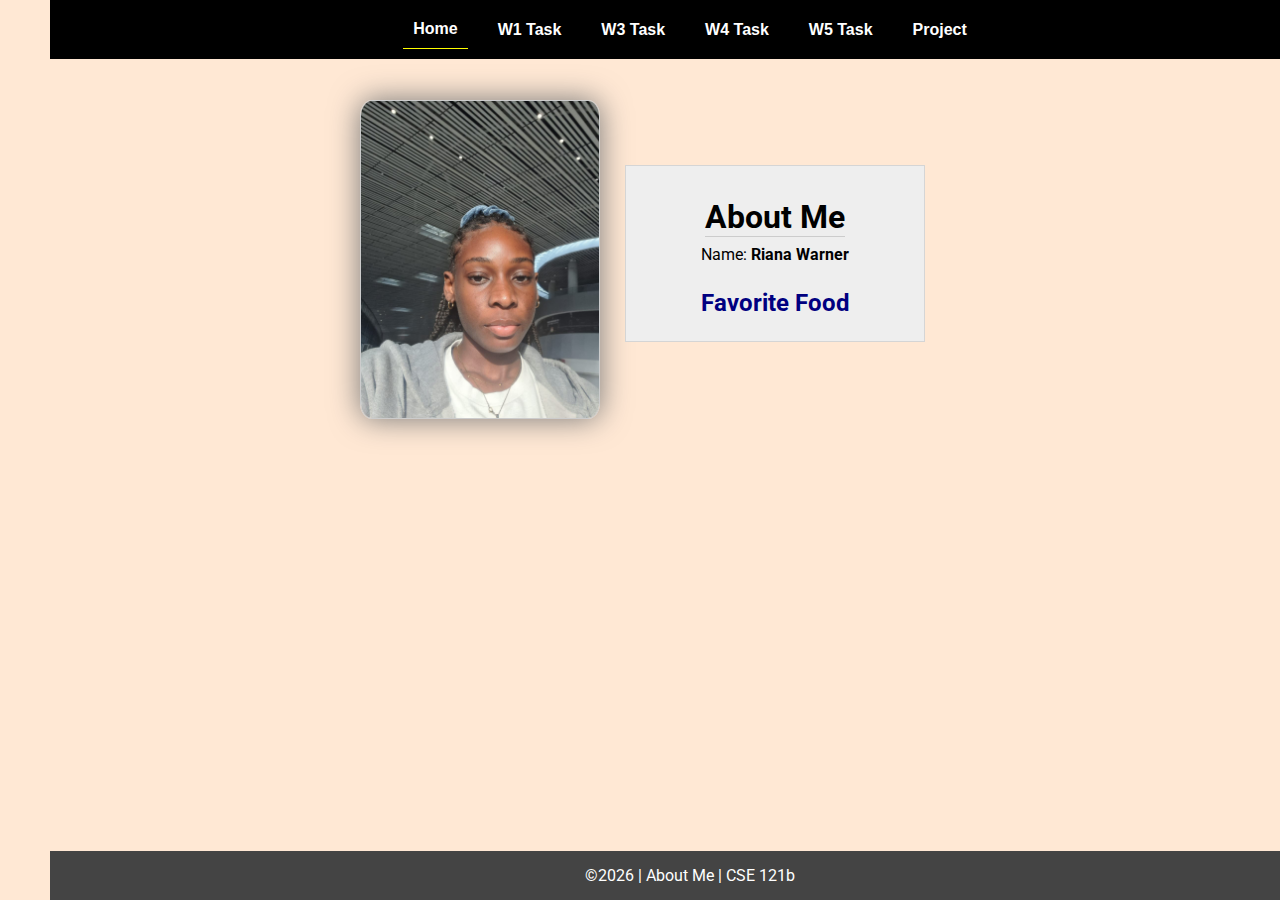
<file: index.html>
<!DOCTYPE html>
<html lang="en">

<head>
  <meta charset="UTF-8">
  <meta name="viewport" content="width=device-width, initial-scale=1.0">
  <title>About Me | CSE 121b | W02: Programming Tasks</title>
  <link rel="preconnect" href="https://fonts.googleapis.com">
  <link rel="preconnect" href="https://fonts.gstatic.com" crossorigin>
  <link href="https://fonts.googleapis.com/css2?family=Roboto:wght@400;600&display=swap"
    rel="stylesheet">
  <link rel="stylesheet" href="styles/main.css">
  <link rel="stylesheet" href="styles/trivia.css">
</head>

<body>
  <nav> 
    <ul id="menu">
      <li><a id="toggleMenu">&equiv;</a></li>
      <li><a href="index.html" class="active">Home</a></li>
      <li><a href="w01-task.html">W1 Task</a></li>
      <li><a href="w03-task.html">W3 Task</a></li>
      <li><a href="w04-task.html">W4 Task</a></li>
      <li><a href="w05-task.html">W5 Task</a></li>
      <li><a href="project.html">Project</a></li>
    </ul>
  </nav>
  <main id="home">
    <picture>
      <img src="images/riana.jpg" alt="Image of Riana">
    </picture>
    <section>
      <h1>About Me</h1>
      <div class="info">Name: <span id="name"></span></div>
      <h2>Favorite Food</h2>
      <div class="block" id="food">
        
      </div>
    </section>
  </main>

  <footer>
    &copy;<span id="year"></span> | About Me | CSE 121b
  </footer>

  <script src="scripts/main.js"></script>
  <script src="scripts/w02-task.js"></script>
  <script src="scripts/w06-final.js"></script>
</body> 

</html>
</file>
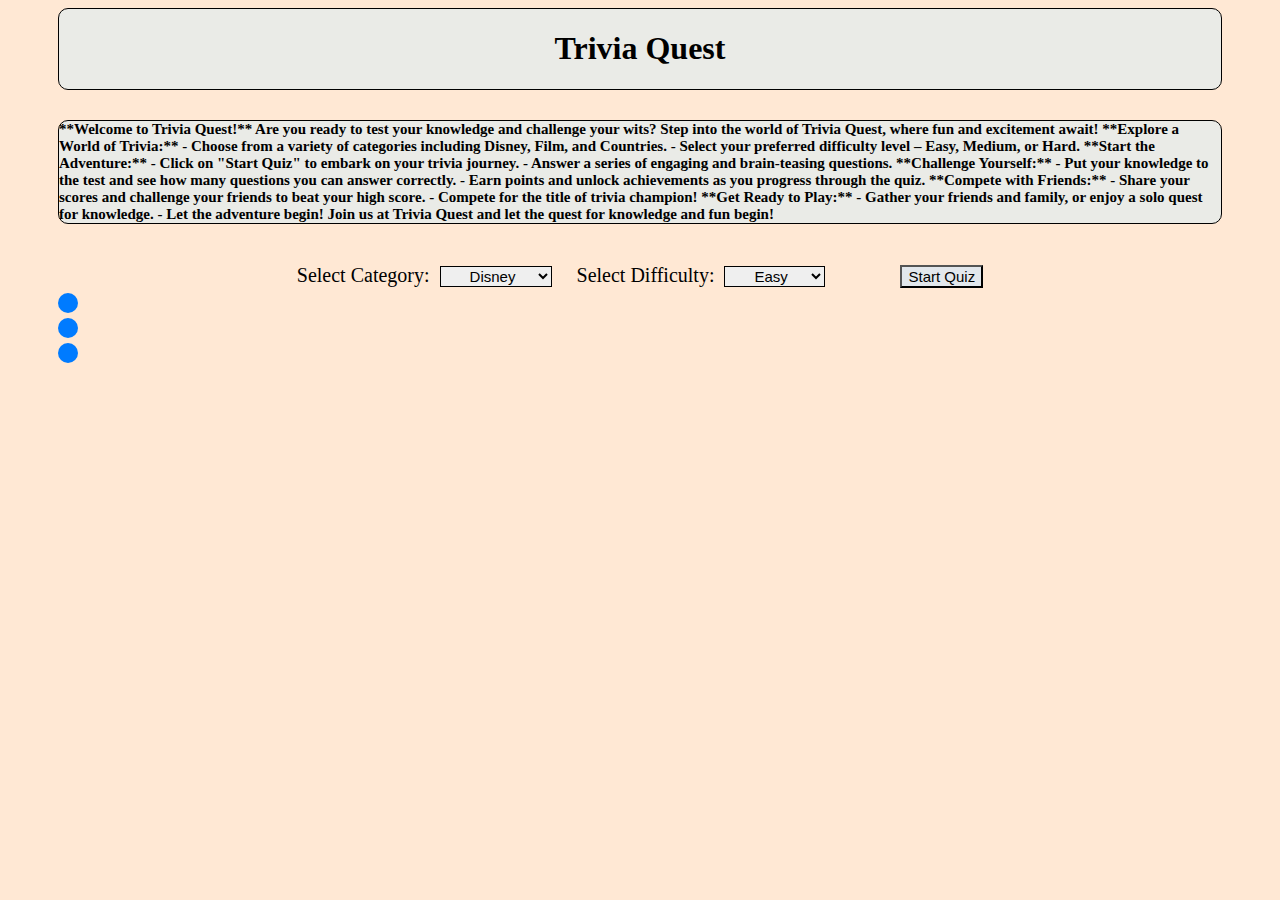
<file: project.html>
<!DOCTYPE html>
<html lang="en">

<head>
    <meta charset="UTF-8">
    <meta name="viewport" content="width=device-width, initial-scale=1.0">
    <title>Trivia Questions</title>
    <script src="https://code.jquery.com/jquery-3.6.0.min.js"></script>
    <link rel="stylesheet" href="styles/trivia.css"> <!-- Add your CSS file here -->
</head>

<body>
    <header>
        <h1 class="game-name">Trivia Quest</h1>
    </header>


    <main class="main">

        <h2 class="introduction">**Welcome to Trivia Quest!**

            Are you ready to test your knowledge and challenge your wits? Step into the world of Trivia Quest, where fun and excitement await!
            
            **Explore a World of Trivia:**
            - Choose from a variety of categories including Disney, Film, and Countries.
            - Select your preferred difficulty level – Easy, Medium, or Hard.
            
            **Start the Adventure:**
            - Click on "Start Quiz" to embark on your trivia journey.
            - Answer a series of engaging and brain-teasing questions.
            
            **Challenge Yourself:**
            - Put your knowledge to the test and see how many questions you can answer correctly.
            - Earn points and unlock achievements as you progress through the quiz.
            
            **Compete with Friends:**
            - Share your scores and challenge your friends to beat your high score.
            - Compete for the title of trivia champion!
            
            **Get Ready to Play:**
            - Gather your friends and family, or enjoy a solo quest for knowledge.
            - Let the adventure begin!
            
            Join us at Trivia Quest and let the quest for knowledge and fun begin!</h2>

            <form id="trivia-form">
            <label for="category">Select Category:</label>
            <select id="category" name="category">
                <option id="32" value="disney">Disney</option>
                <option id="11" value="film">Film</option>
                <option id="22" value="countries">Countries</option>
            </select>

            <label for="difficulty">Select Difficulty:</label>
            <select id="difficulty" name="difficulty">
                <option value="easy">Easy</option>
                <option value="medium">Medium</option>
                <option value="hard">Hard</option>
            </select>

            <button class="start" type="submit">Start Quiz</button>
        </form>

        <div id="loading">
            <div class="dot1"></div>
            <div class="dot2"></div>
            <div class="dot3"></div>
          </div>

        <div id="trivia-container">
            <!-- Trivia questions will be displayed here -->
        </div>
    </main>


    <script src="scripts/w06-final.js"></script>
     <!-- Link your JavaScript file here -->
</body>

</html>
</file>
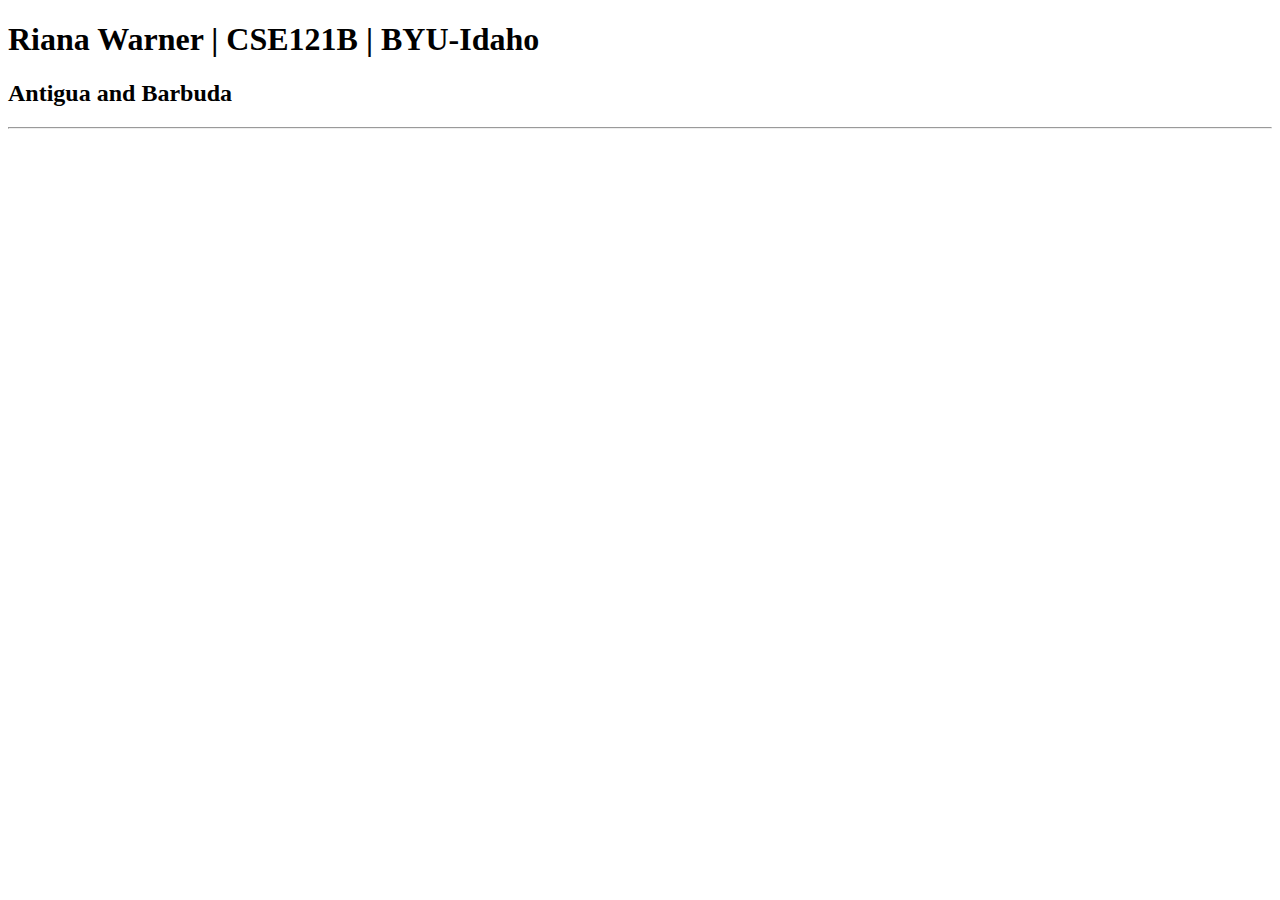
<file: test.html>
<!DOCTYPE html>
<html lang="en">
<head>
    <meta charset="UTF-8">
    <meta name="viewport" content="width=device-width, initial-scale=1.0">
    <title>Riana Warner | CSE121B | BYU-Idaho</title>
   
</head>
<body>
    <h1>Riana Warner | CSE121B | BYU-Idaho</h1>
    <h2>Antigua and Barbuda</h2>
    <hr>
</body>
</html>
</file>
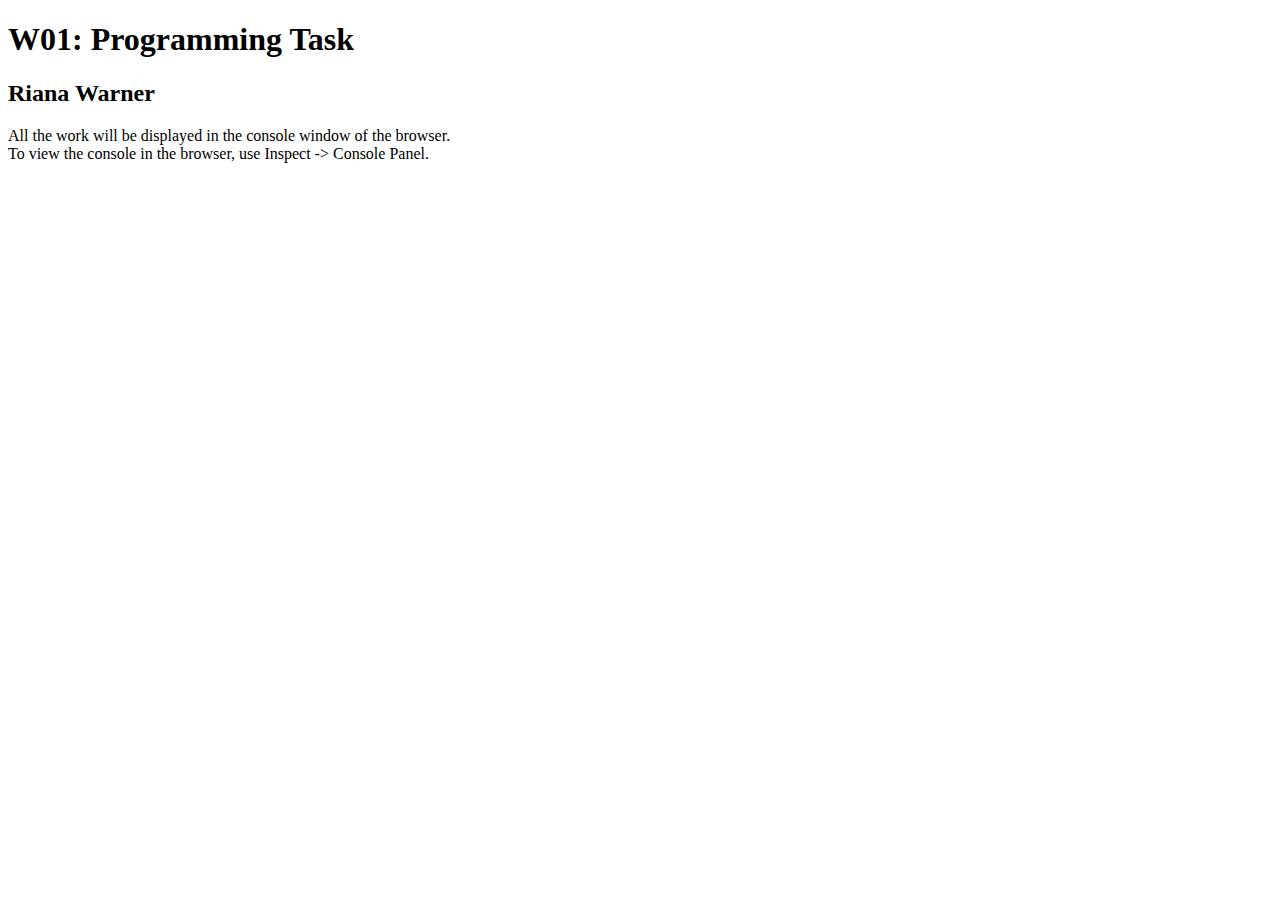
<file: w01-task.html>
<!DOCTYPE html>
<html lang="en">

<head>
  <meta charset="UTF-8">
  <meta name="viewport" content="width=device-width, initial-scale=1.0">
  <title>W01: Programming Task</title>
</head>

<body>
  <h1>W01: Programming Task</h1>
  <h2> Riana Warner </h2>
  <p>All the work will be displayed in the console window of the browser.
    <br>To view the console in the browser, use Inspect -> Console Panel.
  </p>

  <script src="w01-task.js"></script>

</body>
</html>
</file>
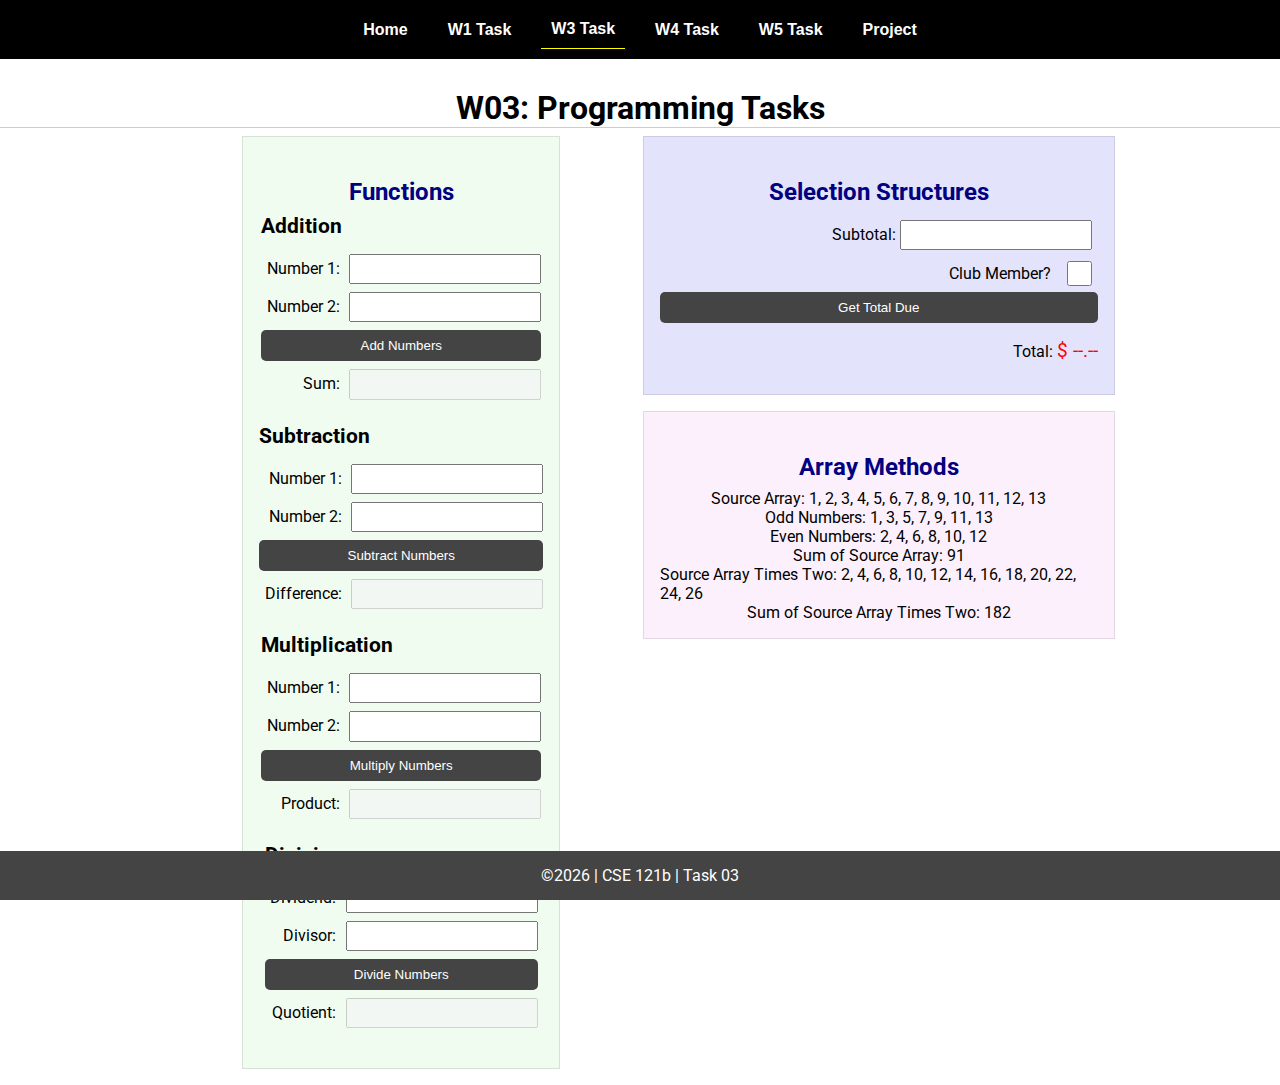
<file: w03-task.html>
<!DOCTYPE html>
<html lang="en">

<head>
    <meta charset="UTF-8">
    <meta name="viewport" content="width=device-width, initial-scale=1.0">
    <title>CSE 121b | W03: Programming Tasks</title>
    <link rel="preconnect" href="https://fonts.googleapis.com">
    <link rel="preconnect" href="https://fonts.gstatic.com" crossorigin>
    <link href="https://fonts.googleapis.com/css2?family=Roboto:wght@400;600&display=swap"
        rel="stylesheet">
    <link rel="stylesheet" href="styles/main.css">
</head>

<body>
    <nav>
        <ul id="menu">
            <li><a id="toggleMenu">&equiv;</a></li>
            <li><a href="index.html">Home</a></li>
            <li><a href="w01-task.html">W1 Task</a></li>
            <li><a href="w03-task.html" class="active">W3 Task</a></li>
            <li><a href="w04-task.html">W4 Task</a></li>
            <li><a href="w05-task.html">W5 Task</a></li>
            <li><a href="project.html">Project</a></li>
        </ul>
    </nav>>
    <header>
        <h1>W03: Programming Tasks</h1>
    </header>
    <main id="task3">
        <section id="section1">
            <h2>Functions</h2>
            <article>
                <h3>Addition</h3>
                <div>
                    <label for="add1">Number 1:</label>
                    <input type="text" id="add1" name="add1">
                </div>
                <div>
                    <label for="add2">Number 2:</label>
                    <input type="text" id="add2" name="add2">
                </div>
                <div>
                    <input type="button" id="addNumbers" value="Add Numbers">
                </div>
                <div>
                    <label for="sum">Sum:</label>
                    <input type="text" id="sum" name="sum" disabled>
                </div>
            </article>
            <article>
                <h3>Subtraction</h3>
                <div>
                    <label for="subtract1">Number 1:</label>
                    <input type="text" id="subtract1" name="subtract1">
                </div>
                <div>
                    <label for="subtract2">Number 2:</label>
                    <input type="text" id="subtract2" name="subtract2">
                </div>
                <div>
                    <input type="button" id="subtractNumbers" value="Subtract Numbers">
                </div>
                <div>
                    <label for="difference">Difference:</label>
                    <input type="text" id="difference" name="difference" disabled>
                </div>
            </article>
            <article>
                <h3>Multiplication</h3>
                <div>
                    <label for="factor1">Number 1:</label>
                    <input type="text" id="factor1" name="factor1">
                </div>
                <div>
                    <label for="factor2">Number 2:</label>
                    <input type="text" id="factor2" name="factor2">
                </div>
                <div>
                    <input type="button" id="multiplyNumbers" value="Multiply Numbers">
                </div>
                <div>
                    <label for="product">Product:</label>
                    <input type="text" id="product" name="product" disabled>
                </div>
            </article>
            <article>
                <h3>Division</h3>
                <div>
                    <label for="dividend">Dividend:</label>
                    <input type="text" id="dividend" name="dividend">
                </div>
                <div>
                    <label for="divisor">Divisor:</label>
                    <input type="text" id="divisor" name="divisor">
                </div>
                <div>
                    <input type="button" id="divideNumbers" value="Divide Numbers">
                </div>
                <div>
                    <label for="quotient">Quotient:</label>
                    <input type="text" id="quotient" name="quotient" disabled>
                </div>
            </article>
        </section>
        <div>
            <section id="section2">
                <h2>Selection Structures</h2>
                <label class="right">Subtotal:
                    <input type="number" id="subtotal" size="5">
                </label>
                <label class="middle right">
                    Club Member?
                    <input type="checkbox" id="member">
                </label>
                <div class="right">
                    <input type="button" id="getTotal" value="Get Total Due">
                </div>
                <div class="right">Total:
                    <span class="larger" id="total">$ --.--</span>
                </div>
            </section>
            <section id="section3">
                <h2>Array Methods</h2>
                <p>
                    Source Array: <span id="array"></span>
                </p>
                <p>
                    Odd Numbers: <span id="odds"></span>
                </p>
                <p>
                    Even Numbers: <span id="evens"></span>
                </p>
                <p>
                    Sum of Source Array: <span id="sumOfArray"></span>
                </p>
                <p>
                    Source Array Times Two: <span id="multiplied"></span>
                </p>
                <p>
                    Sum of Source Array Times Two: <span id="sumOfMultiplied"></span>
                </p>
            </section>
        </div>
    </main>
    <footer>
        &copy;<span id="year"></span> | CSE 121b | Task 03
    </footer>
    <script src="scripts/main.js"></script>
    <script>
        document.getElementById("year").innerHTML = new Date().getFullYear();
    </script>
    <script src="scripts/w03-task.js"></script>
</body>

</html>
</file>
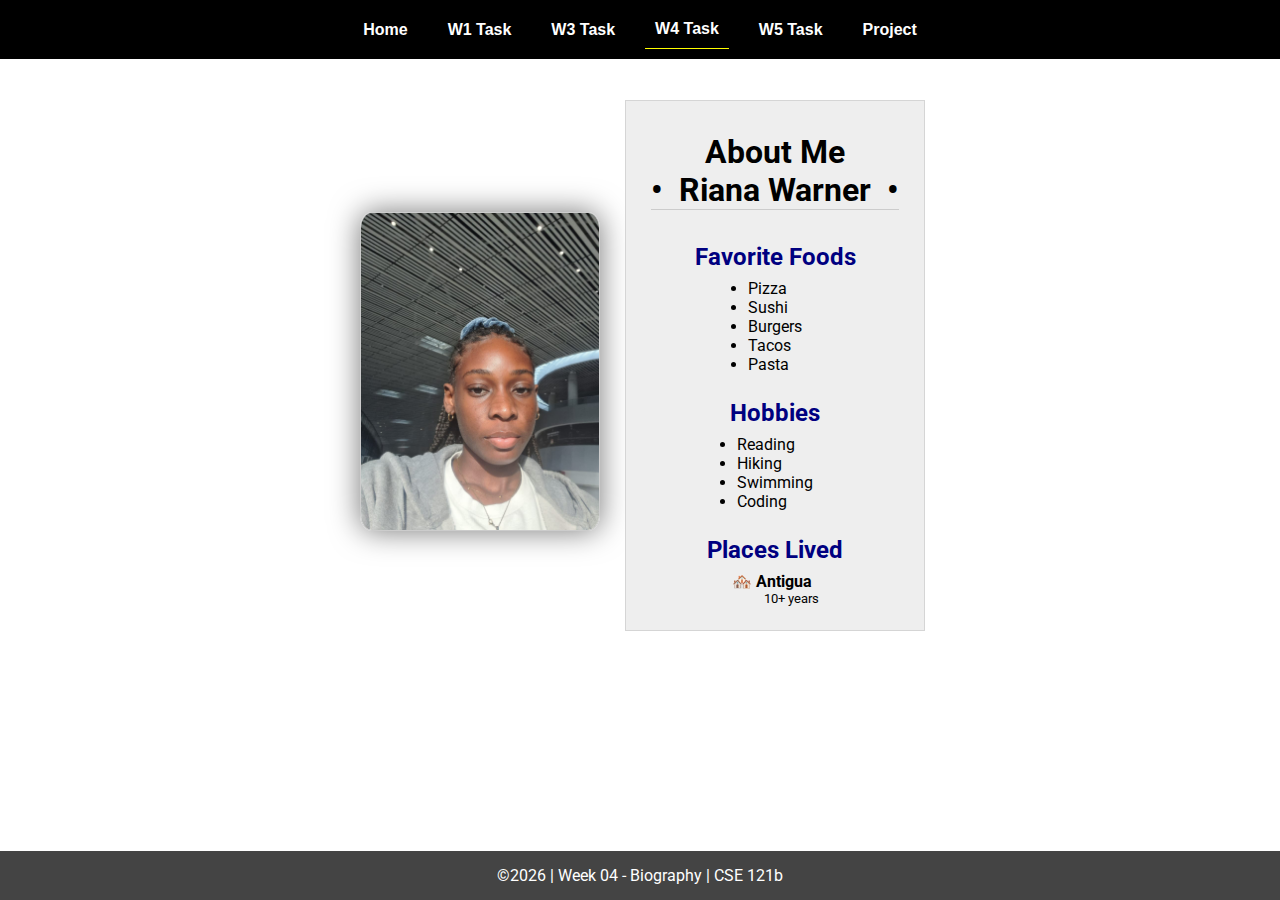
<file: w04-task.html>
<!DOCTYPE html>
<html lang="en">

<head>
  <meta charset="UTF-8">
  <meta name="viewport" content="width=device-width, initial-scale=1.0">
  <title>CSE 121b | W04: Programming Tasks</title>
  <link rel="preconnect" href="https://fonts.googleapis.com">
  <link rel="preconnect" href="https://fonts.gstatic.com" crossorigin>
  <link href="https://fonts.googleapis.com/css2?family=Roboto:wght@400;600&display=swap"
    rel="stylesheet">
  <link rel="stylesheet" href="styles/main.css">
</head>

<body>
  <nav>
    <ul id="menu">
      <li><a id="toggleMenu">&equiv;</a></li>
      <li><a href="index.html">Home</a></li>
      <li><a href="w01-task.html">W1 Task</a></li>
      <li><a href="w03-task.html">W3 Task</a></li>
      <li><a href="w04-task.html" class="active">W4 Task</a></li>
      <li><a href="w05-task.html">W5 Task</a></li>
      <li><a href="project.html">Project</a></li>
    </ul>
  </nav>
  <main id="home">
    <picture>
      <img id="photo" src="images/placeholder.png" alt="Placeholder Image">
    </picture>
    <section>
      <h1>About Me<br>• &nbsp;<span id="name"></span>&nbsp; •</h1>
      <h2>Favorite Foods</h2>
      <ul id="favorite-foods"></ul>
      <h2>Hobbies</h2>
      <ul id="hobbies"></ul>
      <h2>Places Lived</h2>
      <dl id="places-lived"></dl>
    </section>
  </main>

  <footer>
    &copy;<span id="year"></span> | Week 04 - Biography | CSE 121b
  </footer>
  <script src="scripts/main.js"></script>
  <script>
    document.getElementById("year").innerHTML = new Date().getFullYear();
  </script>
  <script src="scripts/w04-task.js"></script>
</body>

</html>
</file>
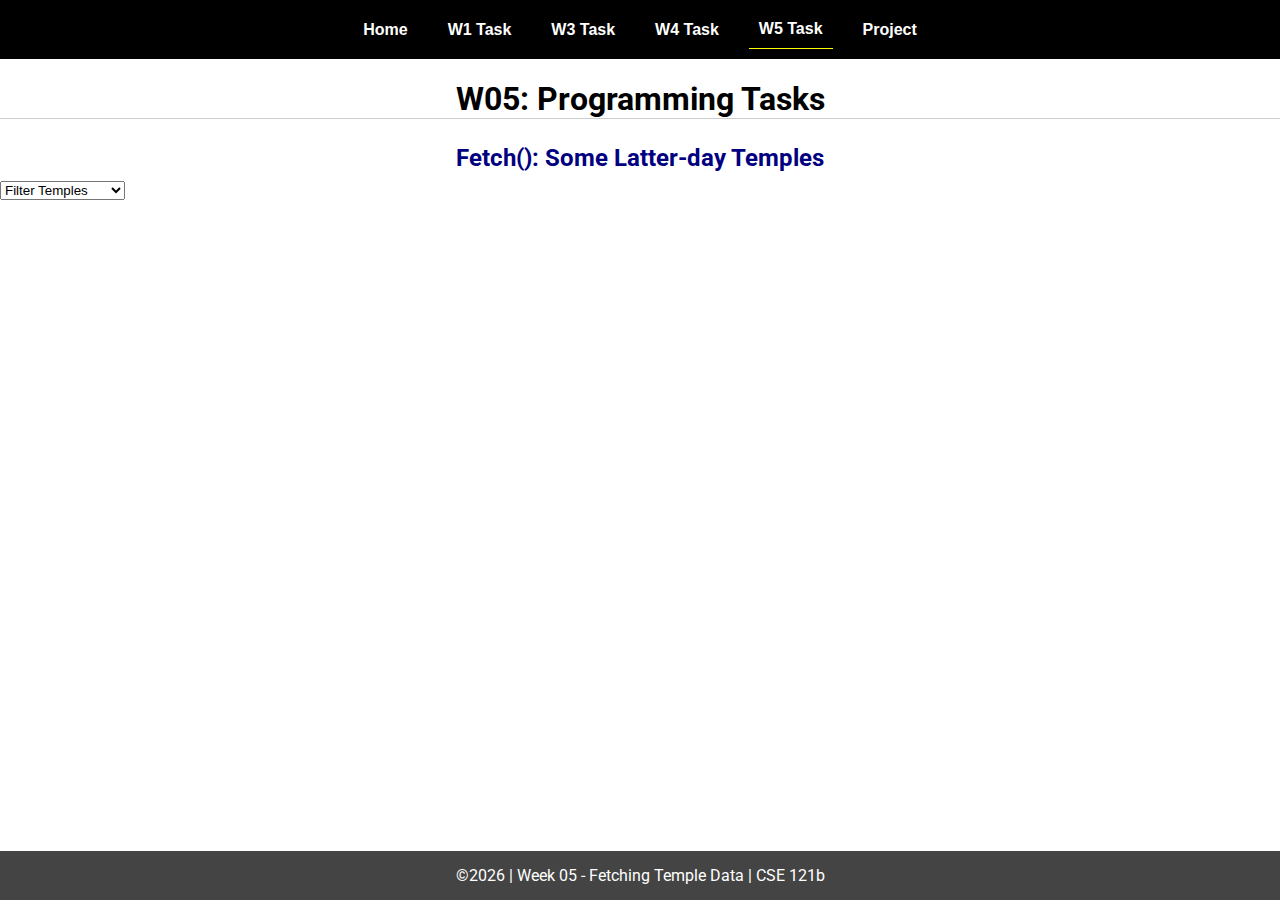
<file: w05-task.html>
<!DOCTYPE html>
<html lang="en">

<head>
  <meta charset="UTF-8">
  <meta name="viewport" content="width=device-width, initial-scale=1.0">
  <title>CSE 121b | W05: Programming Tasks</title>
  <link rel="preconnect" href="https://fonts.googleapis.com">
  <link rel="preconnect" href="https://fonts.gstatic.com" crossorigin>
  <link href="https://fonts.googleapis.com/css2?family=Roboto:wght@400;600&display=swap"
    rel="stylesheet">
  <link rel="stylesheet" href="styles/main.css">
</head>

<body>
  <nav>
    <ul id="menu">
      <li><a id="toggleMenu">&equiv;</a></li>
      <li><a href="index.html">Home</a></li>
      <li><a href="w01-task.html">W1 Task</a></li>
      <li><a href="w03-task.html">W3 Task</a></li>
      <li><a href="w04-task.html">W4 Task</a></li>
      <li><a href="w05-task.html" class="active">W5 Task</a></li>
      <li><a href="project.html">Project</a></li>
    </ul>
  </nav>
  <main id="gridly">
    <h1>W05: Programming Tasks</h1>
    <h2>Fetch(): Some Latter-day Temples</h2>

    <select id="filtered" title="Choose a data filter.">
      <option value="" disabled selected>Filter Temples</option>
      <option value="utah">Utah</option>
      <option value="notutah">Outside of Utah</option>
      <option value="older">Built Before 1950</option>
      <option value="all">No Filter</option>
    </select>

    <div id="temples">
    </div>
  </main>


  <footer>
    &copy;<span id="year"></span> | Week 05 - Fetching Temple Data | CSE 121b
  </footer>
  <script src="scripts/main.js"></script>
  <script>
    document.getElementById("year").innerHTML = new Date().getFullYear();
  </script>
  <script src="scripts/w05-task.js"></script>
</body>

</html>
</file>
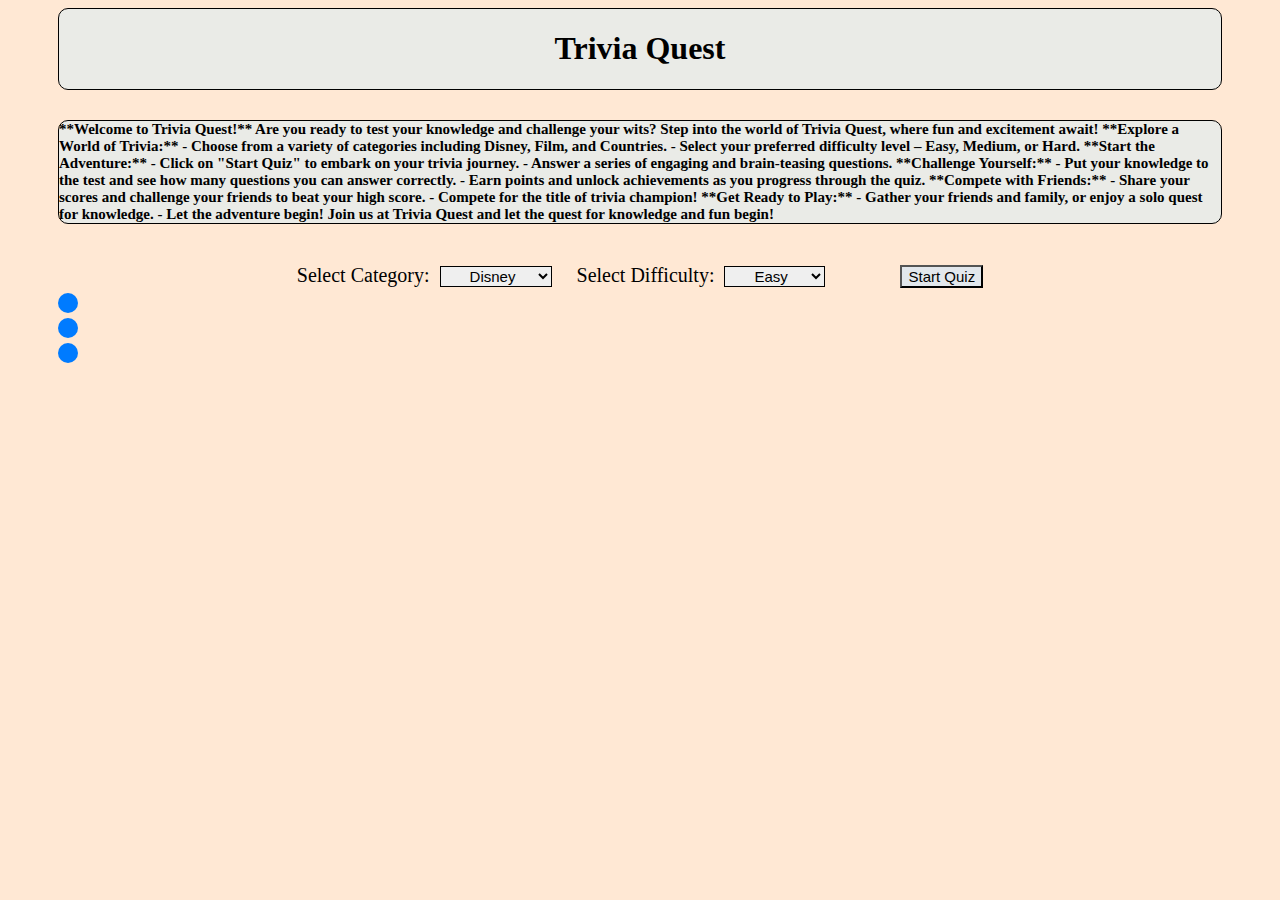
<file: finalproject/triviagame.html>
<!DOCTYPE html>
<html lang="en">

<head>
    <meta charset="UTF-8">
    <meta name="viewport" content="width=device-width, initial-scale=1.0">
    <title>Trivia Questions</title>
    <script src="https://code.jquery.com/jquery-3.6.0.min.js"></script>
    <link rel="stylesheet" href="styles.css"> <!-- Add your CSS file here -->
</head>

<body>
    <header>
        <h1 class="game-name">Trivia Quest</h1>
    </header>


    <main class="main">

        <h2 class="introduction">**Welcome to Trivia Quest!**

            Are you ready to test your knowledge and challenge your wits? Step into the world of Trivia Quest, where fun and excitement await!
            
            **Explore a World of Trivia:**
            - Choose from a variety of categories including Disney, Film, and Countries.
            - Select your preferred difficulty level – Easy, Medium, or Hard.
            
            **Start the Adventure:**
            - Click on "Start Quiz" to embark on your trivia journey.
            - Answer a series of engaging and brain-teasing questions.
            
            **Challenge Yourself:**
            - Put your knowledge to the test and see how many questions you can answer correctly.
            - Earn points and unlock achievements as you progress through the quiz.
            
            **Compete with Friends:**
            - Share your scores and challenge your friends to beat your high score.
            - Compete for the title of trivia champion!
            
            **Get Ready to Play:**
            - Gather your friends and family, or enjoy a solo quest for knowledge.
            - Let the adventure begin!
            
            Join us at Trivia Quest and let the quest for knowledge and fun begin!</h2>

            <form id="trivia-form">
            <label for="category">Select Category:</label>
            <select id="category" name="category">
                <option id="32" value="disney">Disney</option>
                <option id="11" value="film">Film</option>
                <option id="22" value="countries">Countries</option>
            </select>

            <label for="difficulty">Select Difficulty:</label>
            <select id="difficulty" name="difficulty">
                <option value="easy">Easy</option>
                <option value="medium">Medium</option>
                <option value="hard">Hard</option>
            </select>

            <button class="start" type="submit">Start Quiz</button>
        </form>

        <div id="loading">
            <div class="dot1"></div>
            <div class="dot2"></div>
            <div class="dot3"></div>
          </div>

        <div id="trivia-container">
            <!-- Trivia questions will be displayed here -->
        </div>
    </main>


    <script src="w06-final.js"></script>
     <!-- Link your JavaScript file here -->
</body>

</html>
</file>
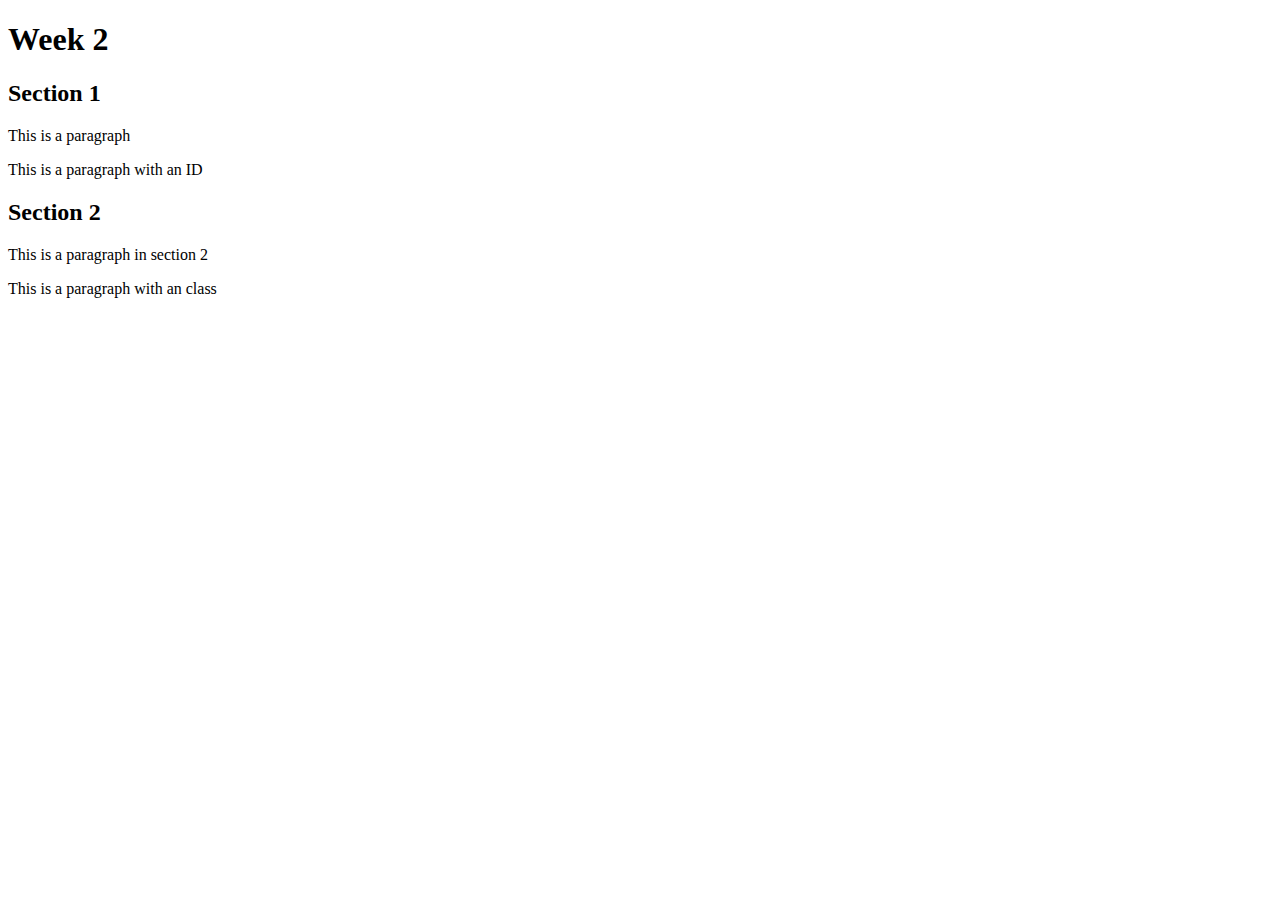
<file: week02/dom-basics.html>
<!DOCTYPE html>
<html lang="en">
    <head>
        <meta charset="UTF-8" />
        <meta name="viewport" content="width=device-width, initial-scale=1.0">
        <title>Week 2</title>
    </head>
    <body>
        <h1>Week 2</h1>
        <section>
            <h2>Section 1</h2>
            <p>This is a paragraph</p>
            <p id="p2">This is a paragraph with an ID</p>
        </section>
        
        <section>
            <h2>Section 2</h2>
            <div>
                <p>This is  a paragraph in section 2</p>
                <p class="green">This is a paragraph with an class</p>
            </div>
        </section>
    </body>
</html>
</file>
<file: styles/main.css>
/* Universal Selector */
* {
    margin: 0;
    padding: 0;
    box-sizing: border-box;
}

/* HTML Selectors */
body {
    font-family: 'Roboto', Helvetica, sans-serif;
}

nav {
    background-color: black;
    width: 100%;
    position: fixed;
    top: 0;
}

nav ul {
    display: flex;
    flex-direction: column;
    align-items: center;
    max-width: -moz-fit-content;
    max-width: fit-content;
    margin: 0 auto;
}

nav ul li {
    flex: 1 1 auto;
}

nav ul li:first-child {
    display: block;
    font-size: 2rem;
}

nav ul li:first-child a {
    padding: 1px 10px;
}

nav ul li {
    display: none;
    list-style: none;
    margin: 10px;
}

nav ul li a {
    display: block;
    padding: 10px;
    text-decoration: none;
    font-weight: 600;
    color: white;
    text-align: center;
    font-family: 'Arial Narrow', Arial, sans-serif;
}

nav ul li a:hover {
    background-color: #efefef;
    color: black;
}

h1,
h2 {
    text-align: center;
    margin: 1rem 0 .5rem;
}

h1 {
    border-bottom: 1px solid #ccc;
}

#gridly h1 {
    margin-top: 80px;
}

h2 {
    font-size: 1.5rem;
    color: navy;
    text-align: center;
    margin-top: 25px;
}

h3 {
    font-size: 1.3rem;
    margin-bottom: 1rem;
}

header {
    margin-top: 70px;
}

picture {
    margin: 0 auto;
}

picture img {
    width: 240px;
    height: auto;
    border-radius: 5%;
    border: 1px solid #ccc;
    box-shadow: 0 0 30px #777;
}

section {
    display: flex;
    flex-direction: column;
    align-items: center;
    margin: 0 auto 1rem;
    border: 1px solid rgba(0, 0, 0, .1);
    padding: 1rem;
    background-color: #eee;
}

article {
    margin-bottom: 1rem;
}

article div {
    margin-bottom: .5rem;
    text-align: right;
}

label {
    padding: .35rem;
}

input {
    padding: .35rem;
}

input[type="button"] {
    padding: .5rem;
    background-color: #444;
    color: white;
    border: none;
    border-radius: 5px;
    cursor: pointer;
    width: 100%
}

input[type="checkbox"] {
    width: 25px;
    height: 25px;
}

dt {
    font-weight: 700;
}

dt::before {
    content: "🏘️ ";
}

dd {
    margin: 0 0 .5rem 2rem;
    font-size: smaller;
}

footer {
    background-color: #444;
    color: white;
    padding: 15px;
    text-align: center;
    width: 100%;
    position: fixed;
    bottom: 0;
}

/* Class Selectors */
.active {
    border-bottom: 1px solid yellow;
}

.open li {
    display: block;
}

.block {
    display: block;
}

.larger {
    font-size: larger;
    color: red;
}

.right {
    width: 100%;
    text-align: right;
}

.middle {
    display: flex;
    align-items: center;
    justify-content: right;
    gap: 1rem;
}

/* ID Selectors */

#home {
    margin-top: 125px;
    display: grid;
    grid-template-columns: 1fr;
    grid-gap: 20px;
    align-items: center;
    justify-content: center;
}


#section1 {
    background-color: rgb(225, 250, 225, .5);
}

#section2 {
    background-color: rgba(200, 200, 250, 0.5);

}

#section2 div {
    margin-bottom: 1rem;
}

#section3 {
    background-color: rgb(250, 225, 250, .5);
}

#sortBy {
    appearance: none;
    display: flex;
    padding: .5rem;
    background-color: #eee;
    color: #444;
    font-weight: 700;
    margin: 1rem auto;
    width: 200px;
    border: 1px solid rgba(0, 0, 0, .2);
    text-align: center;
}

#sortBy option:disabled {
    font-style: italic;
    padding: 1rem;
    background-color: #111;
    color: #eee;
}

#temples {
    display: grid;
    grid-template-columns: repeat(auto-fit, minmax(320px, 1fr));
    grid-gap: .5rem;
    align-items: center;
    margin-bottom: 3rem;
}

#temples article {
    height: 250px;
    margin: .5rem;
    border: 1px solid rgba(0, 0, 0, .1);
    padding: 1rem;
    background-color: #eee;
    display: flex;
    flex-direction: column;
    align-items: center;
    justify-content: center;
}

#temples h4 {
    color: navy;
    font-size: smaller;
}


#temples img {
    width: 250px;
    height: auto;
    box-shadow: 0 0 30px #777;
    margin: .5rem;
}

/* Media Queries */
@media only screen and (min-width: 32.5em) {
    nav ul {
        flex-direction: row;
    }

    nav ul li:first-child {
        display: none;
    }

    nav ul li {
        display: block;
    }

    section {
        min-width: 300px;
    }

    #home {
        margin: 100px auto 20px;
        grid-template-columns: 250px 1fr;
        max-width: -moz-fit-content;
        max-width: fit-content;
    }

    #task3 {
        display: grid;
        grid-template-columns: 1fr 1fr;
        grid-gap: 5px;
        margin: 0 auto;
        max-width: 950px;
    }

}
</file>
<file: styles/trivia.css>
body {
    padding-right: 50px;
    padding-left: 50px;
    background-color: rgb(255, 232, 212);
}

header {
    border: 1px solid ;
    background-color: rgb(234, 235, 231);
    border-radius: 10px;
}

.game-name {
    text-align: center;
}

.introduction{
    border: 1px solid black;
    background-color: rgb(234, 235, 231);
    border-radius: 10px;
    font-size: 15px;
}


.main {
  margin-top: 30px;
   font-size: 20PX;
}

#trivia-form{
    margin-top: 40px;
    text-align: center;
}

#trivia-form select{
    margin-left: 5px;
    padding-left: 25px;
    font-size: 15px;
    border: 1px solid;
    margin-right: 20px;
}


.start{
    margin-left: 50px;
    font-size: 15px;
    background-color: rgb(226, 231, 236);
}



.start-loading {
    display: none;
    justify-content: center;
    align-items: center;
    height: 100vh;
}

.dot1, .dot2, .dot3 {
    width: 20px;
    height: 20px;
    background-color: #007bff;
    border-radius: 50%;
    margin: 5px 0; /* Adjust margin for vertical layout */
    animation: dotAnimation 1s infinite alternate; /* Make the animation alternate */
}

.dot2 {
    animation-delay: 0.2s;
}

.dot3 {
    animation-delay: 0.4s;
}

@keyframes dotAnimation {
    0% {
        transform: translateX(-20); /* Initial position */
    }
    100% {
        transform: translateX(100vw); /* Final position */
    }
}

.hidden {
    display: none;
}
</file>
<file: finalproject/styles.css>
body {
    padding-right: 50px;
    padding-left: 50px;
    background-color: rgb(255, 232, 212);
}

header {
    border: 1px solid ;
    background-color: rgb(234, 235, 231);
    border-radius: 10px;
}

.game-name {
    text-align: center;
}

.introduction{
    border: 1px solid black;
    background-color: rgb(234, 235, 231);
    border-radius: 10px;
    font-size: 15px;
}


.main {
  margin-top: 30px;
   font-size: 20PX;
}

#trivia-form{
    margin-top: 40px;
    text-align: center;
}

#trivia-form select{
    margin-left: 5px;
    padding-left: 25px;
    font-size: 15px;
    border: 1px solid;
    margin-right: 20px;
}


.start{
    margin-left: 50px;
    font-size: 15px;
    background-color: rgb(226, 231, 236);
}



.start-loading {
    display: none;
    justify-content: center;
    align-items: center;
    height: 100vh;
}

.dot1, .dot2, .dot3 {
    width: 20px;
    height: 20px;
    background-color: #007bff;
    border-radius: 50%;
    margin: 5px 0; /* Adjust margin for vertical layout */
    animation: dotAnimation 1s infinite alternate; /* Make the animation alternate */
}

.dot2 {
    animation-delay: 0.2s;
}

.dot3 {
    animation-delay: 0.4s;
}

@keyframes dotAnimation {
    0% {
        transform: translateX(-20); /* Initial position */
    }
    100% {
        transform: translateX(100vw); /* Final position */
    }
}

.hidden {
    display: none;
}
</file>
